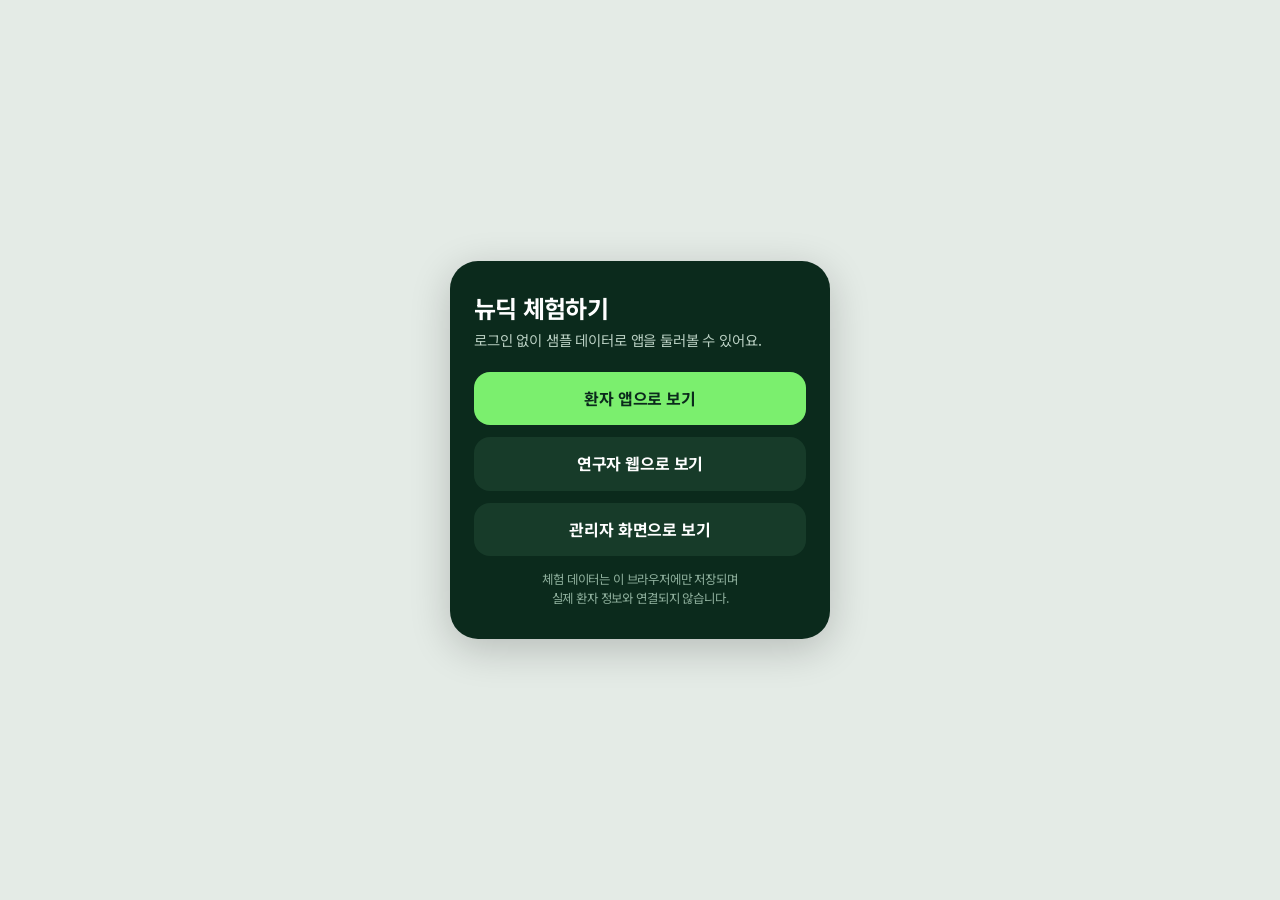
<file: public/demo.html>
<!doctype html>
<html lang="ko"><head><meta charset="utf-8"><meta name="viewport" content="width=device-width,initial-scale=1,viewport-fit=cover"><title>뉴딕 체험하기</title>
<meta name="theme-color" content="#0B2A1C">
<link rel="preconnect" href="https://fonts.googleapis.com"><link rel="preconnect" href="https://fonts.gstatic.com" crossorigin>
<link href="https://fonts.googleapis.com/css2?family=Barlow+Condensed:wght@700&family=Noto+Sans+KR:wght@400;500;700&display=swap" rel="stylesheet">
<link rel="stylesheet" href="app.css?v=20261126">
<style>
.pick{min-height:100vh;display:grid;place-items:center;background:#e4ebe6;font-family:'Noto Sans KR',sans-serif;padding:20px}
.pick .box{width:100%;max-width:380px;background:#0B2A1C;color:#fff;border-radius:28px;padding:32px 24px;box-shadow:0 10px 40px rgba(0,0,0,.2)}
.pick h1{font-size:1.5rem;margin:0 0 6px}.pick p{color:#b9cfc2;font-size:.9rem;line-height:1.5;margin:0 0 22px}
.pick a{display:block;background:#7BEF6E;color:#0B2A1C;font-weight:700;text-decoration:none;text-align:center;border-radius:16px;padding:15px;margin-bottom:12px}
.pick a.alt{background:#173b29;color:#fff}.pick small{display:block;color:#8fb09d;font-size:.78rem;text-align:center;margin-top:14px;line-height:1.5}
</style></head>
<body><div id="app"></div>
<script>
/* 공개 체험용 진입 페이지.
   - 로그인 없이 샘플 데이터(NDX-0001~0005)로 앱을 체험합니다.
   - Firebase는 사용하지 않고 이 브라우저(localStorage)에만 저장하므로 실제 데이터와 무관합니다.
   - ?role=patient | researcher | admin 으로 해당 역할 화면에 바로 들어갑니다. */
(function(){
 window.NEWDIC_FIREBASE=null;
 window.NEWDIC_RESEARCHER_CODE='NEWDIC-2026';
 window.NEWDIC_ADMIN_CODE='NEWDIC-ADMIN-2026';
 var role=new URLSearchParams(location.search).get('role');
 var D={
  patient:{uid:'demo-patient',email:'demo.patient@example.com',name:'체험 환자',role:'patient',studyId:'NDX-0001',consent:true,mode:'normal',settings:{vib:true,voice:true,wifi:true}},
  researcher:{uid:'demo-researcher',email:'demo.researcher@example.com',name:'체험 연구자',role:'researcher',org:'체험'},
  admin:{uid:'demo-admin',email:'demo.admin@example.com',name:'체험 관리자',role:'admin',org:'체험'}
 };
 function load(src){var s=document.createElement('script');s.src=src+'?v=20261126';s.async=false;document.body.appendChild(s)}
 if(role&&D[role]){
  try{
   var users=JSON.parse(localStorage.getItem('nd_users')||'{}');var p=D[role];
   users[p.uid]=Object.assign({createdAt:Date.now()},users[p.uid]||{},p);
   localStorage.setItem('nd_users',JSON.stringify(users));
   sessionStorage.setItem('nd_me',p.uid);
  }catch(e){}
  load('db.js');load('app.js');
 }else{
  document.getElementById('app').innerHTML='<div class="pick"><div class="box"><h1>뉴딕 체험하기</h1><p>로그인 없이 샘플 데이터로 앱을 둘러볼 수 있어요.</p>'
   +'<a href="?role=patient">환자 앱으로 보기</a><a class="alt" href="?role=researcher">연구자 웹으로 보기</a><a class="alt" href="?role=admin">관리자 화면으로 보기</a>'
   +'<small>체험 데이터는 이 브라우저에만 저장되며<br>실제 환자 정보와 연결되지 않습니다.</small></div></div>';
 }
})();
</script>
</body></html>
</file>
<file: public/app.css>
:root{--bg:#F1F5F2;--paper:#fff;--ink:#0F2A1E;--ink2:#55675C;--ink3:#8C9B93;--line:#DCE5DF;--line2:#C9D6CE;--brand:#0A9A54;--deep:#076C3B;--bright:#39F65A;--tint:#E4F6EA;--dark:#0B2A1C;--dark2:#12382A;--warn:#B8780A;--over:#D63B35;--overDark:#FF7A70;--warnBg:#FBF0DC;--overBg:#FAE3E0;--meter:#E3EAE5}
*{box-sizing:border-box;-webkit-tap-highlight-color:transparent}
html{font-size:16px}body.senior{font-size:18.5px}
html,body{margin:0}body{background:#DDE6E0;color:var(--ink);font-family:'Noto Sans KR',system-ui,-apple-system,sans-serif;font-size:1rem;line-height:1.45;letter-spacing:-.01em}
button,input,select,textarea{font:inherit;color:inherit}
.num{font-family:'Barlow Condensed','Noto Sans KR',sans-serif;font-weight:700;letter-spacing:-.02em;line-height:1}
#app{min-height:100vh}
.phone{max-width:430px;margin:0 auto;min-height:100vh;background:var(--bg);position:relative;display:flex;flex-direction:column;overflow:hidden}
@media(min-width:480px){.phone{min-height:min(880px,100vh);margin:max(0px,calc((100vh - 880px)/2)) auto;border-radius:42px;box-shadow:0 20px 60px rgba(11,42,28,.25)}}
.phone.dark{background:var(--dark);color:#fff}
.scr{flex:1;display:flex;flex-direction:column;padding:22px 22px 0;min-height:0}
.pad-b{padding-bottom:22px}
h1{font-size:1.7rem;line-height:1.25;margin:10px 0;letter-spacing:-.03em}h2{font-size:1.4rem;margin:0;letter-spacing:-.03em}
.sub{color:var(--ink2);font-size:.95rem}.dark .sub{color:rgba(255,255,255,.65)}
.btn{display:flex;align-items:center;justify-content:center;gap:8px;width:100%;min-height:56px;border:0;border-radius:999px;background:var(--deep);color:#fff;font-weight:700;font-size:1.05rem;cursor:pointer;padding:0 20px}
.btn:active{transform:scale(.98)}.btn.bright{background:var(--bright);color:var(--dark)}.btn.ghost{background:transparent;color:var(--deep);border:1.5px solid var(--line2)}.btn.dghost{background:rgba(255,255,255,.07);color:#fff;border:1.5px solid rgba(255,255,255,.16)}.btn.white{background:#fff;color:var(--dark)}.btn.sm{min-height:42px;font-size:.9rem;width:auto;padding:0 16px;border-radius:10px}.btn.danger{background:var(--over)}
.btn:disabled{opacity:.45;cursor:default}
.row{display:flex;gap:10px;align-items:center}.row>*{flex:1}.sp{flex:1}
.card{background:var(--paper);border:1px solid var(--line);border-radius:22px;padding:16px}
.lbl{font-size:.8rem;font-weight:700;color:var(--ink2);margin:12px 0 6px;display:block}
.inp{width:100%;min-height:50px;border:1.5px solid var(--line2);border-radius:14px;background:#fff;padding:0 14px;font-size:1rem}.inp:focus{outline:2px solid var(--brand);border-color:var(--brand)}
textarea.inp{padding:12px 14px;min-height:76px;resize:vertical}
.tabs{display:flex;background:var(--meter);border-radius:999px;padding:4px;gap:4px}.tabs button{white-space:nowrap;flex:1;border:0;background:transparent;border-radius:999px;min-height:42px;font-weight:700;color:var(--ink2);cursor:pointer}.tabs button.on{background:#fff;color:var(--deep);box-shadow:0 0 0 1px var(--line)}
.err{background:var(--overBg);color:var(--over);border-radius:12px;padding:10px 12px;font-size:.9rem;font-weight:500;margin-top:12px}
.hint{background:var(--tint);color:var(--deep);border-radius:12px;padding:10px 12px;font-size:.85rem;margin-top:12px}
.brand{display:flex;align-items:center;gap:8px;font-weight:700;letter-spacing:.08em;font-size:.85rem;color:rgba(255,255,255,.85)}.logo{width:22px;height:22px;border-radius:6px;background:var(--bright);display:inline-block}
.tb{display:flex;background:#fff;border-top:1px solid var(--line);padding:8px 10px 18px;position:sticky;bottom:0}.tb button{flex:1;border:0;background:none;display:flex;flex-direction:column;align-items:center;gap:2px;font-size:.72rem;font-weight:700;color:var(--ink3);cursor:pointer;padding:4px}.tb button.on{color:var(--deep)}.tb svg{width:24px;height:24px;stroke:currentColor;fill:none;stroke-width:2;stroke-linecap:round;stroke-linejoin:round}
.tally{display:flex}.tally>div{flex:1;padding:0 6px 0 10px;border-left:1px solid var(--line)}.tally>div:first-child{border:0;padding-left:0}.dark .tally>div{border-color:rgba(255,255,255,.14)}
.tally b{display:block;font-size:.75rem;color:var(--ink2)}.dark .tally b{color:rgba(255,255,255,.55)}.tally .num{font-size:1.9rem}.tally small{font-size:.75rem;font-weight:700;color:var(--ink2);margin-left:2px}
.over-t{color:var(--over)}.dark .over-t{color:var(--overDark)}
.rail{display:flex;gap:4px}.rail i{flex:1;height:6px;border-radius:3px;background:var(--line2)}.rail i.d{background:var(--brand)}.rail i.c{background:var(--bright)}.dark .rail i{background:rgba(255,255,255,.18)}.dark .rail i.d{background:var(--brand)}.dark .rail i.c{background:var(--bright)}
.rail-l{display:flex;gap:4px;margin-top:6px}.rail-l span{flex:1;text-align:center;font-size:.62rem;font-weight:700;color:var(--ink3)}.dark .rail-l span{color:rgba(255,255,255,.5)}.rail-l span.c{color:var(--deep)}.dark .rail-l span.c{color:#fff}
.band{position:relative;height:14px;border-radius:7px;background:var(--meter);margin:26px 0 4px}.dark .band{background:rgba(255,255,255,.12)}.band .f{position:absolute;left:0;top:0;bottom:0;border-radius:7px;background:linear-gradient(90deg,var(--deep),var(--brand),var(--bright));transition:width .25s}.band.over .f{background:linear-gradient(90deg,var(--brand),#F2B5B0,var(--over))}.band .m{position:absolute;top:-6px;width:2px;height:26px;background:var(--ink)}.dark .band .m{background:#fff}.band .m em{white-space:nowrap;position:absolute;top:-18px;left:50%;transform:translateX(-50%);font-style:normal;font-size:.68rem;font-weight:700}
.axis{display:flex;justify-content:space-between;font-size:.7rem;font-weight:700;color:var(--ink3)}.dark .axis{color:rgba(255,255,255,.5)}
.strip{display:flex;align-items:flex-end;gap:5px;height:66px;position:relative}.strip i{flex:1;border-radius:4px 4px 2px 2px;background:rgba(255,255,255,.22);min-height:3px}.strip i.n{background:var(--bright)}.strip i.h{background:var(--overDark)}.strip u{position:absolute;left:0;right:0;border-top:1.5px dashed rgba(255,255,255,.75)}
.alert{display:flex;gap:10px;align-items:center;background:rgba(255,122,112,.14);border:1px solid rgba(255,122,112,.45);border-radius:18px;padding:12px 14px}.alert b{display:block}.alert span{font-size:.85rem;opacity:.75}
.sheet-bg{position:absolute;inset:0;background:rgba(0,0,0,.55);display:flex;align-items:flex-end;z-index:20}.sheet{background:#fff;color:var(--ink);width:100%;border-radius:28px 28px 0 0;padding:14px 22px 30px}.sheet .h{width:40px;height:5px;border-radius:3px;background:var(--line2);margin:0 auto 18px}
.list-row{display:flex;align-items:center;gap:12px;padding:13px 0;border-bottom:1px solid var(--line)}.list-row:last-child{border:0}.list-row b{display:block;font-size:.95rem}.list-row span.s{font-size:.8rem;color:var(--ink2)}
.tog{width:50px;height:30px;border-radius:999px;background:var(--line2);position:relative;border:0;cursor:pointer;flex:none}.tog::after{content:'';position:absolute;top:3px;left:3px;width:24px;height:24px;border-radius:50%;background:#fff;transition:left .15s}.tog.on{background:var(--deep)}.tog.on::after{left:23px}
.chk{display:flex;gap:12px;align-items:flex-start;padding:12px 0;border-bottom:1px solid var(--line);cursor:pointer}.chk:last-child{border:0}.chk i{flex:none;width:26px;height:26px;border-radius:50%;border:2px solid var(--line2);display:flex;align-items:center;justify-content:center}.chk.on i{background:var(--brand);border-color:var(--brand)}.chk i svg{width:16px;height:16px;stroke:#fff;fill:none;stroke-width:3;opacity:0}.chk.on i svg{opacity:1}.chk b{display:block}.chk span{font-size:.8rem;color:var(--ink2)}
.pill{display:inline-block;border-radius:999px;padding:3px 10px;font-size:.75rem;font-weight:700;background:var(--tint);color:var(--deep)}.pill.o{background:var(--overBg);color:var(--over)}.pill.w{background:var(--warnBg);color:var(--warn)}.pill.g{background:var(--meter);color:var(--ink2)}
.mode{display:flex;gap:12px;align-items:center;border:2px solid var(--line);background:#fff;border-radius:22px;padding:16px;cursor:pointer;text-align:left;width:100%}.mode.on{border-color:var(--ink)}.mode b{display:block;font-size:1.05rem}.mode span{font-size:.82rem;color:var(--ink2)}.mode .pv{flex:none;width:92px;background:var(--bg);border-radius:12px;padding:10px}
.bars{display:flex;gap:8px;justify-content:space-between}.bars>div{display:flex;flex-direction:column;align-items:center;gap:5px;flex:1}.bars .t{width:100%;max-width:38px;height:110px;background:var(--meter);border-radius:8px;display:flex;align-items:flex-end;overflow:hidden}.bars .t i{display:block;width:100%;background:var(--brand)}.bars .t i.today{background:var(--deep)}.bars small{font-size:.72rem;font-weight:700;color:var(--ink3)}.bars .num{font-size:1.05rem}
input[type=range]{width:100%;accent-color:var(--deep)}
.toast{position:fixed;left:50%;bottom:90px;transform:translateX(-50%);background:var(--ink);color:#fff;padding:10px 18px;border-radius:999px;font-size:.9rem;font-weight:500;z-index:99;box-shadow:0 8px 24px rgba(0,0,0,.3)}
.demo{background:var(--warnBg);color:var(--warn);font-size:.72rem;font-weight:700;text-align:center;padding:5px}
.sim{background:rgba(255,255,255,.06);border-radius:16px;padding:10px 14px;font-size:.8rem}.sim b{color:var(--bright)}
/* researcher web */
.rw{min-height:100vh;background:var(--bg)}.rh{background:var(--dark);color:#fff;display:flex;align-items:center;gap:16px;padding:0 28px;height:68px}.rh .lg{font-size:1.5rem;font-weight:700;color:var(--bright)}.rh small{opacity:.65;font-weight:700;margin-left:6px}
.rh .inp{width:240px;min-height:38px;background:rgba(255,255,255,.1);border-color:transparent;color:#fff}.rh .inp::placeholder{color:rgba(255,255,255,.55)}
.rb{display:grid;grid-template-columns:minmax(0,720px) minmax(0,1fr);gap:20px;padding:24px;align-items:start}
@media(max-width:1000px){.rb{grid-template-columns:1fr}.rh .inp{display:none}}
.tbl{width:100%;border-collapse:collapse}.tbl th{background:var(--meter);text-align:left;font-size:.75rem;color:var(--ink2);padding:10px 14px}.tbl td{padding:12px 14px;border-bottom:1px solid var(--line);font-size:.9rem}.tbl tr.sel td{background:var(--tint)}.tbl tbody tr{cursor:pointer}.tbl tbody tr:hover td{background:#f6faf7}
.panel{background:#fff;border:1px solid var(--line);border-radius:18px;overflow:hidden}.panel>.ph{display:flex;align-items:center;padding:16px;gap:10px}
.facts{display:grid;grid-template-columns:repeat(4,1fr);gap:10px}.facts>div{background:#fff;border:1px solid var(--line);border-radius:14px;padding:12px 14px}.facts b{font-size:.72rem;color:var(--ink2);display:block}.facts .num{font-size:2rem;color:var(--deep)}.facts small{font-size:.8rem;font-weight:700;color:var(--ink2)}
@media(max-width:600px){.facts{grid-template-columns:repeat(2,1fr)}}
.modal-bg{position:fixed;inset:0;background:rgba(0,0,0,.5);display:flex;align-items:center;justify-content:center;z-index:50;padding:16px;overflow:auto}.modal{background:#fff;border-radius:24px;padding:26px;width:100%;max-width:520px;max-height:100%;overflow:auto}
.hist{display:flex;gap:12px;align-items:center;padding:7px 0;flex-wrap:wrap}
.empty{text-align:center;padding:40px 20px;color:var(--ink2)}

.rnav{display:flex;gap:4px;margin-left:18px}.rnav .nav{border:0;background:transparent;color:rgba(255,255,255,.7);font-weight:700;font-size:.9rem;border-radius:10px;padding:8px 14px;cursor:pointer}.rnav .nav.on{background:rgba(255,255,255,.14);color:#fff}.rnav .nav:hover{color:#fff}
.pv-bar{background:var(--ink);color:#fff;display:flex;align-items:center;gap:8px;padding:6px 12px;font-size:.78rem;font-weight:700;position:sticky;top:0;z-index:30}.pv-bar span{flex:1;min-width:0;overflow:hidden;text-overflow:ellipsis;white-space:nowrap}.pv-bar button{border:0;background:var(--bright);color:var(--dark);border-radius:999px;padding:6px 12px;font-weight:700;cursor:pointer;font-size:.78rem}
code{background:var(--meter);padding:1px 6px;border-radius:6px;font-size:.85em}
@media(max-width:1000px){.rnav .nav{padding:8px 8px;font-size:.8rem}}

.msg-badge{background:var(--over);color:#fff;border-radius:999px;font-size:.7rem;font-weight:700;padding:1px 7px;margin-left:4px}
#popup{position:fixed;top:16px;right:16px;z-index:200;max-width:calc(100vw - 32px)}
.pop{width:340px;max-width:100%;background:#fff;border:1px solid var(--line2);border-left:5px solid var(--over);border-radius:16px;box-shadow:0 16px 40px rgba(11,42,28,.3);animation:pin .25s}
@keyframes pin{from{transform:translateY(-12px);opacity:0}}
.pop-h{display:flex;justify-content:space-between;align-items:center;padding:12px 14px 0}.pop-h button{border:0;background:none;font-size:1rem;cursor:pointer;color:var(--ink2)}
.pop-b{padding:6px 14px}.pop-b p{margin:6px 0 4px;font-size:.9rem}.pop-f{padding:6px 14px 14px;display:flex;justify-content:flex-end}

.pop-p{border-left-color:var(--brand)}
@media(max-width:480px){#popup{left:12px;right:12px;top:12px}.pop{width:100%}}
</file>
